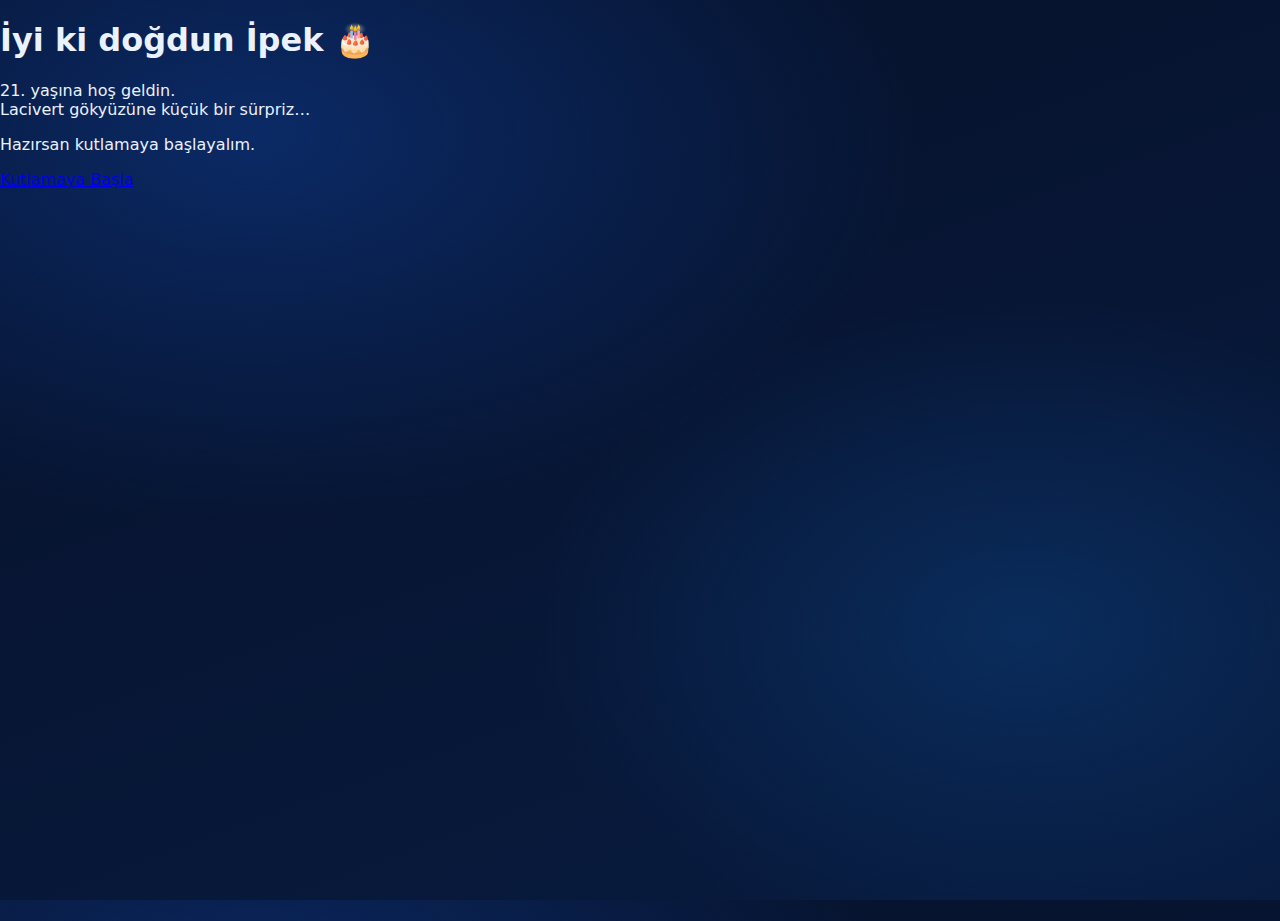
<file: index.html>
<!DOCTYPE html>
<html lang="tr">
<head>
    <meta charset="UTF-8">
    <title>İpek 21 Yaşında 🎉</title>
    <meta name="viewport" content="width=device-width, initial-scale=1.0">

    <!-- Font -->
    <link rel="preconnect" href="https://fonts.googleapis.com">
    <link rel="preconnect" href="https://fonts.gstatic.com" crossorigin>
    <link href="https://fonts.googleapis.com/css2?family=Poppins:wght@300;400;600;800&display=swap" rel="stylesheet">

    <link rel="stylesheet" href="style.css">
    <script defer src="script.js"></script>
</head>
<body data-page="index">
    <div id="confetti-container"></div>

    <main class="page">
        <section class="section active center-section">
            <h1>İyi ki doğdun <span class="highlight">İpek</span> 🎂</h1>
            <p class="subtitle">
                21. yaşına hoş geldin.<br>
                Lacivert gökyüzüne küçük bir sürpriz…
            </p>

            <p class="instruction">
                Hazırsan kutlamaya başlayalım.
            </p>

            <a href="pasta.html" class="primary-btn">
                Kutlamaya Başla
            </a>
        </section>
    </main>
</body>
</html>
</file>
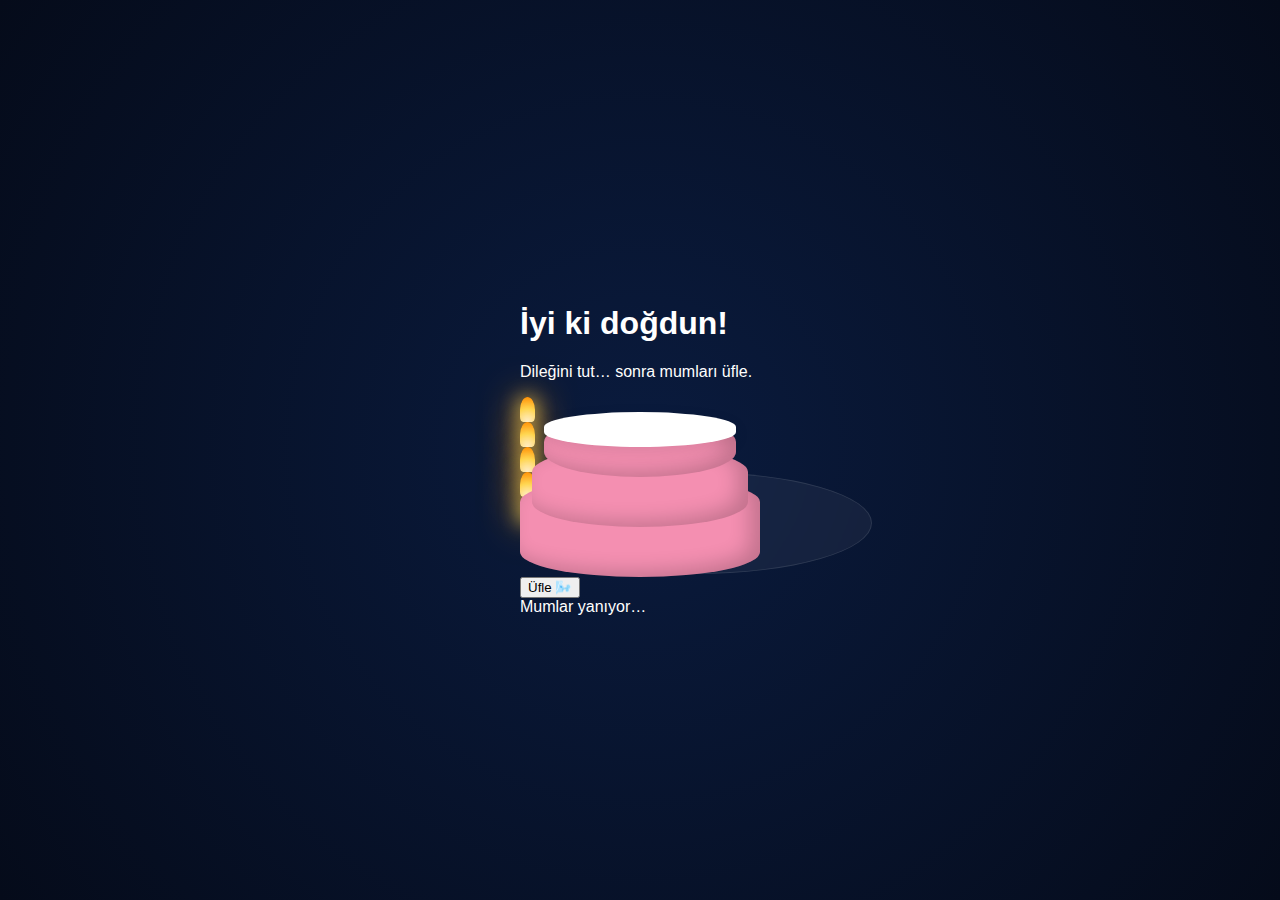
<file: cake.html>
<!doctype html>
<html lang="tr">
<head>
  <meta charset="utf-8" />
  <meta name="viewport" content="width=device-width, initial-scale=1" />
  <title>Doğum Günü</title>
  <link rel="stylesheet" href="cake.css" />
</head>
<body>
  <div class="bg" aria-hidden="true">
    <div class="glow g1"></div>
    <div class="glow g2"></div>
    <div class="glow g3"></div>
  </div>

  <main class="wrap">
    <section class="card">
      <header class="top">
        <h1 class="title">İyi ki doğdun!</h1>
        <p class="sub">Dileğini tut… sonra mumları üfle.</p>
      </header>

      <!-- STAGE -->
      <div class="stage">
        <div class="cakeShadow" aria-hidden="true"></div>

        <!-- CAKE -->
        <div class="cake" id="cake" aria-label="Pasta">
          <!-- Top frosting -->
          <div class="topFrost"></div>

          <!-- Candles -->
          <div class="candles" id="candles" aria-label="Mumlar">
            <div class="candle" style="--x:16%;">
              <div class="cBody"></div>
              <div class="wick"></div>
              <div class="flame"></div>
              <div class="smoke"></div>
            </div>
            <div class="candle" style="--x:32%;">
              <div class="cBody"></div>
              <div class="wick"></div>
              <div class="flame"></div>
              <div class="smoke"></div>
            </div>
            <div class="candle" style="--x:48%;">
              <div class="cBody"></div>
              <div class="wick"></div>
              <div class="flame"></div>
              <div class="smoke"></div>
            </div>
            <div class="candle" style="--x:64%;">
              <div class="cBody"></div>
              <div class="wick"></div>
              <div class="flame"></div>
              <div class="smoke"></div>
            </div>
            <div class="candle" style="--x:80%;">
              <div class="cBody"></div>
              <div class="wick"></div>
              <div class="flame"></div>
              <div class="smoke"></div>
            </div>
          </div>

          <!-- Cake tiers -->
          <div class="tier tierTop"></div>
          <div class="tier tierMid"></div>
          <div class="tier tierBot"></div>

          <div class="drips"></div>
          <div class="sprinkles" aria-hidden="true"></div>

          <!-- Plate -->
          <div class="plate"></div>
        </div>
      </div>

      <!-- Controls -->
      <div class="controls">
        <button class="btn" id="blowBtn" type="button">Üfle 🌬️</button>
        <div class="status" id="status">Mumlar yanıyor…</div>
      </div>

      <!-- Gift (5sn sonra görünür) -->
      <div class="giftArea hidden" id="giftArea" aria-label="Hediye kutusu alanı">
        <div class="giftTitle">Sürpriz 🎁</div>

        <button class="gift" id="giftBtn" type="button" aria-label="Hediye kutusunu aç">
          <div class="giftLid">
            <div class="ribbonV"></div>
            <div class="ribbonH"></div>
            <div class="bow">
              <span></span><span></span>
            </div>
          </div>
          <div class="giftBox">
            <div class="ribbonV"></div>
            <div class="ribbonH"></div>
          </div>
        </button>

        <div class="giftHint">Açmak için tıkla</div>
      </div>

    </section>
  </main>

  <!-- MENU OVERLAY (şablonundaki gibi) -->
  <div class="menuOverlay hidden" id="menuOverlay" aria-hidden="true">
    <div class="menuBox">

      <!-- MAIN MENU -->
      <div class="panel active" id="panelMain">
        <h2 class="menuTitle">Menü</h2>

        <button class="menuItem" data-go="friends">
          <span class="dot red"></span> Arkadaşlarından
        </button>

        <button class="menuItem" data-go="memories">
          <span class="dot blue"></span> Anılar
        </button>

        <button class="menuItem" data-go="reasons">
          <span class="dot yellow"></span> 21 Neden
        </button>

        <button class="menuItem" data-go="surprise">
          <span class="dot orange"></span> Son Sürpriz
        </button>

        <button class="menuItem" data-close>
          <span class="dot purple"></span> Geri Dön
        </button>
      </div>

      <!-- FRIENDS LIST -->
      <div class="panel" id="panelFriends">
        <div class="panelHeader">
          <span>Arkadaşlarımdan</span>
          <button class="x" type="button" data-back aria-label="Kapat">✕</button>
        </div>

        <div class="list">
          <button class="listItem" type="button" data-letter="0">İsim 1</button>
          <button class="listItem" type="button" data-letter="1">İsim 2</button>
          <button class="listItem" type="button" data-letter="2">İsim 3</button>
          <button class="listItem" type="button" data-letter="3">İsim 4</button>
          <button class="listItem" type="button" data-letter="4">İsim 5</button>
          <button class="listItem" type="button" data-letter="5">İsim 6</button>
          <button class="listItem" type="button" data-letter="6">İsim 7</button>
        </div>
      </div>

      <!-- LETTER VIEW -->
      <div class="panel" id="panelLetter">
        <div class="panelHeader">
          <span id="letterName">İsim</span>
          <button class="x" type="button" data-back aria-label="Kapat">✕</button>
        </div>
        <div class="letterText" id="letterText"></div>
      </div>

      <!-- MEMORIES -->
      <div class="panel" id="panelMemories">
        <div class="panelHeader">
          <span>Anılar</span>
          <button class="x" type="button" data-back aria-label="Kapat">✕</button>
        </div>

        <div class="carousel">
          <button class="nav" id="prevMem" type="button" aria-label="Önceki">◀</button>

          <div class="memBox">
            <!-- anilar/1.jpg ... anilar/21.jpg -->
            <img id="memImg" src="anilar/1.jpg" alt="Anı" />
            <div class="memNote" id="memNote">Not burada</div>
            <div class="memCount" id="memCount">1 / 21</div>
          </div>

          <button class="nav" id="nextMem" type="button" aria-label="Sonraki">▶</button>
        </div>

        <div class="memHint">Klasör: <code>anilar/1.jpg</code> … <code>anilar/21.jpg</code></div>
      </div>

      <!-- 21 REASONS -->
      <div class="panel" id="panelReasons">
        <div class="panelHeader">
          <span>21 Neden</span>
          <button class="x" type="button" data-back aria-label="Kapat">✕</button>
        </div>

        <ul class="reasons">
          <li>Gülüşün her şeyi güzelleştiriyor.</li>
          <li>İnsanlara iyi geliyorsun.</li>
          <li>Seninle konuşmak hep rahat.</li>
          <li>...</li>
        </ul>
      </div>

      <!-- SURPRISE -->
      <div class="panel" id="panelSurprise">
        <div class="panelHeader">
          <span>Son Sürpriz</span>
          <button class="x" type="button" data-back aria-label="Kapat">✕</button>
        </div>

        <div class="surpriseBox">
          Buraya “kilitli sürpriz” koyacağız: şifre / mini oyun / link / video.
        </div>
      </div>

    </div>
  </div>

  <script src="cake.js"></script>
</body>
</html>
</file>
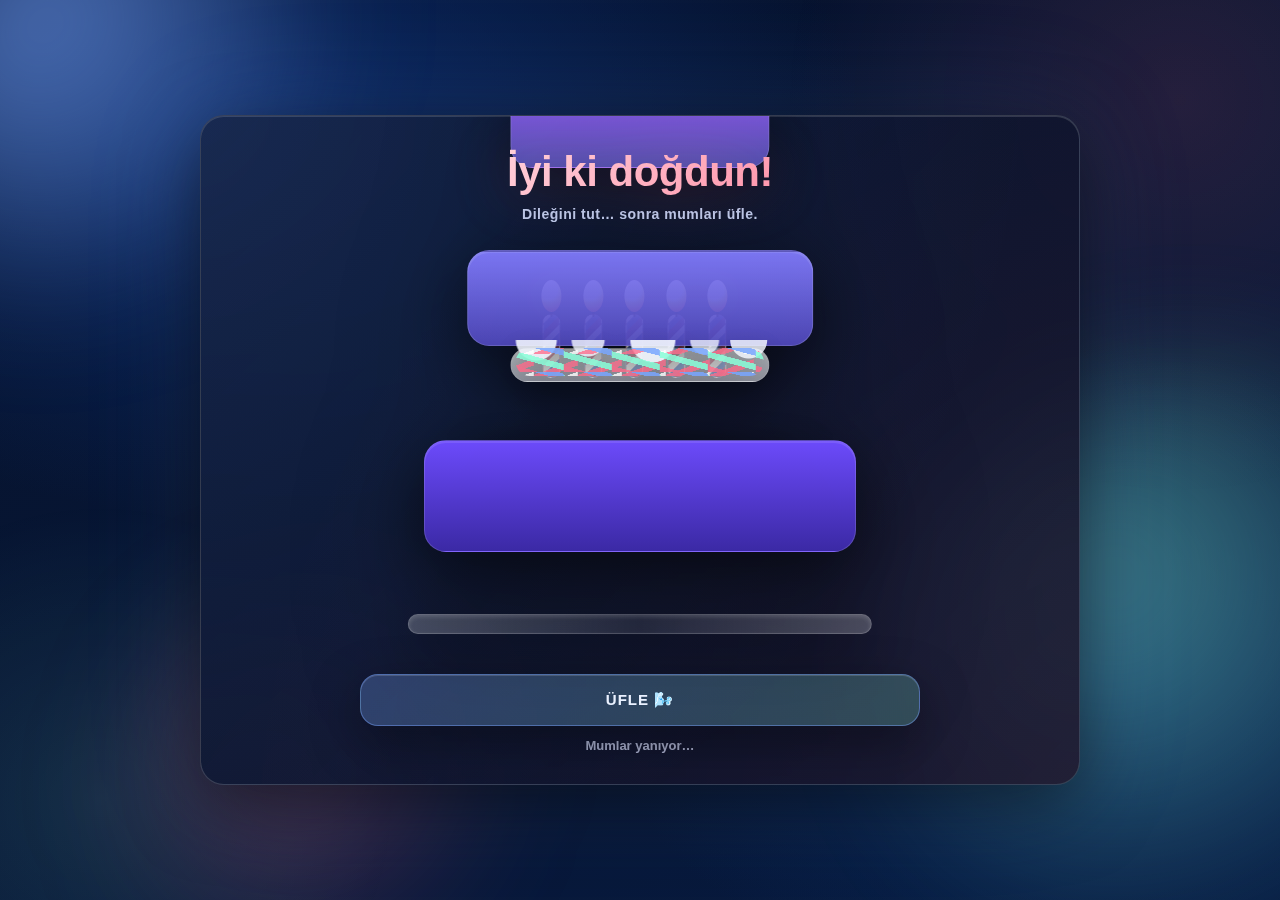
<file: ikinci.html>
<!doctype html>
<html lang="tr">
<head>
  <meta charset="utf-8" />
  <meta name="viewport" content="width=device-width, initial-scale=1" />
  <title>Doğum Günü</title>
  <link rel="stylesheet" href="ikinci.css" />
</head>
<body>
  <div class="bg" aria-hidden="true">
    <div class="glow g1"></div>
    <div class="glow g2"></div>
    <div class="glow g3"></div>
  </div>

  <main class="wrap">
    <section class="card">
      <header class="top">
        <h1 class="title">İyi ki doğdun!</h1>
        <p class="sub">Dileğini tut… sonra mumları üfle.</p>
      </header>

      <!-- CAKE STAGE -->
      <div class="stage">
        <div class="cakeShadow" aria-hidden="true"></div>

        <div class="cake" id="cake" aria-label="Pasta">
          <!-- Top frosting surface -->
          <div class="topFrost"></div>

          <!-- Candles -->
          <div class="candles" id="candles" aria-label="Mumlar">
            <div class="candle" style="--x:16%;">
              <div class="cBody"></div>
              <div class="wick"></div>
              <div class="flame"></div>
              <div class="smoke"></div>
            </div>
            <div class="candle" style="--x:32%;">
              <div class="cBody"></div>
              <div class="wick"></div>
              <div class="flame"></div>
              <div class="smoke"></div>
            </div>
            <div class="candle" style="--x:48%;">
              <div class="cBody"></div>
              <div class="wick"></div>
              <div class="flame"></div>
              <div class="smoke"></div>
            </div>
            <div class="candle" style="--x:64%;">
              <div class="cBody"></div>
              <div class="wick"></div>
              <div class="flame"></div>
              <div class="smoke"></div>
            </div>
            <div class="candle" style="--x:80%;">
              <div class="cBody"></div>
              <div class="wick"></div>
              <div class="flame"></div>
              <div class="smoke"></div>
            </div>
          </div>

          <!-- Cake body -->
          <div class="tier tierTop"></div>
          <div class="tier tierMid"></div>
          <div class="tier tierBot"></div>

          <!-- Drips -->
          <div class="drips"></div>

          <!-- Sprinkles -->
          <div class="sprinkles" aria-hidden="true"></div>

          <!-- Plate -->
          <div class="plate"></div>
        </div>
      </div>

      <!-- Controls -->
      <div class="controls">
        <button class="btn" id="blowBtn" type="button">Üfle 🌬️</button>
        <div class="status" id="status">Mumlar yanıyor…</div>
      </div>

      <!-- Gift appears after 5 seconds -->
      <div class="giftArea hidden" id="giftArea" aria-label="Hediye kutusu alanı">
        <div class="giftTitle">Sürpriz 🎁</div>

        <button class="gift" id="giftBtn" type="button" aria-label="Hediye kutusunu aç">
          <div class="giftLid">
            <div class="ribbonV"></div>
            <div class="ribbonH"></div>
            <div class="bow">
              <span></span><span></span>
            </div>
          </div>
          <div class="giftBox">
            <div class="ribbonV"></div>
            <div class="ribbonH"></div>
          </div>
        </button>

        <div class="giftHint">Açmak için tıkla</div>
      </div>
    </section>
  </main>

  <!-- Phone-style menu sheet -->
  <div class="overlay hidden" id="overlay" aria-hidden="true"></div>

  <section class="sheet hidden" id="sheet" aria-label="Menü">
    <div class="sheetHandle" aria-hidden="true"></div>

    <div class="sheetHeader">
      <div class="sheetTitle">Menü</div>
      <button class="sheetClose" id="sheetClose" type="button" aria-label="Menüyü kapat">✕</button>
    </div>

    <div class="sheetList">
      <button class="sheetItem" type="button" data-action="letters">
        <div class="ico">💌</div>
        <div class="txt">
          <div class="h">Arkadaş Mektupları</div>
          <div class="d">7 not / banner şeklinde</div>
        </div>
        <div class="go">›</div>
      </button>

      <button class="sheetItem" type="button" data-action="wishes">
        <div class="ico">✨</div>
        <div class="txt">
          <div class="h">Dilekler</div>
          <div class="d">21 yaş için 21 dilek</div>
        </div>
        <div class="go">›</div>
      </button>

      <button class="sheetItem" type="button" data-action="memories">
        <div class="ico">🖼️</div>
        <div class="txt">
          <div class="h">Anılar</div>
          <div class="d">foto/video bölümü</div>
        </div>
        <div class="go">›</div>
      </button>

      <button class="sheetItem" type="button" data-action="back">
        <div class="ico">↩️</div>
        <div class="txt">
          <div class="h">Girişe Dön</div>
          <div class="d">1. sayfaya geri</div>
        </div>
        <div class="go">›</div>
      </button>
    </div>
  </section>

  <!-- Banner (for letters) -->
  <div class="banner hidden" id="banner" role="dialog" aria-live="polite">
    <div class="bannerTop">
      <div class="bannerName" id="bannerName">İsim</div>
      <button class="bannerClose" id="bannerClose" type="button" aria-label="Kapat">✕</button>
    </div>
    <div class="bannerText" id="bannerText">Metin…</div>
  </div>

  <script src="ikinci.js"></script>
</body>
</html>
</file>
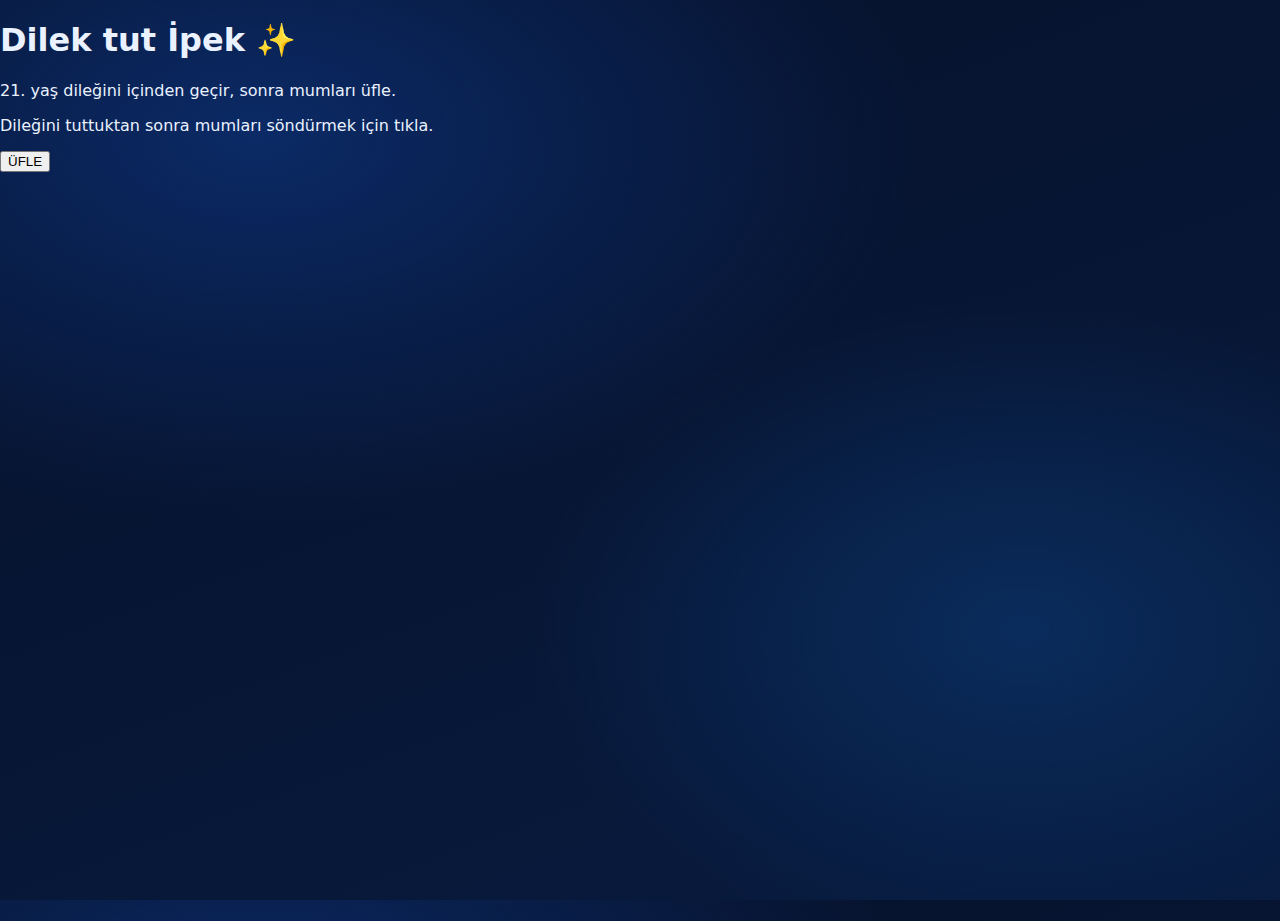
<file: pasta.html>
<!DOCTYPE html>
<html lang="tr">
<head>
    <meta charset="UTF-8">
    <title>İpek 21 – Dilek Zamanı 🎂</title>
    <meta name="viewport" content="width=device-width, initial-scale=1.0">

    <!-- Font -->
    <link rel="preconnect" href="https://fonts.googleapis.com">
    <link rel="preconnect" href="https://fonts.gstatic.com" crossorigin>
    <link href="https://fonts.googleapis.com/css2?family=Poppins:wght@300;400;600;800&display=swap" rel="stylesheet">

    <link rel="stylesheet" href="style.css">
    <script defer src="script.js"></script>
</head>
<body data-page="pasta">
    <main class="page">
        <section id="pasta-section" class="section active center-section">
            <h1>Dilek tut <span class="highlight">İpek</span> ✨</h1>
            <p class="subtitle">
                21. yaş dileğini içinden geçir, sonra mumları üfle.
            </p>

            <!-- Pasta -->
            <div class="cake-wrapper">
                <div class="cake-shadow"></div>
                <div class="cake">
                    <div class="cake-top"></div>
                    <div class="cake-body">
                        <div class="sprinkle s1"></div>
                        <div class="sprinkle s2"></div>
                        <div class="sprinkle s3"></div>
                    </div>
                    <div class="cake-plate"></div>

                    <div class="candles" id="candles">
                        <div class="candle">
                            <div class="wick"></div>
                            <div class="flame"></div>
                        </div>
                        <div class="candle">
                            <div class="wick"></div>
                            <div class="flame"></div>
                        </div>
                        <div class="candle">
                            <div class="wick"></div>
                            <div class="flame"></div>
                        </div>
                    </div>
                </div>
            </div>

            <p class="instruction">Dileğini tuttuktan sonra mumları söndürmek için tıkla.</p>
            <button id="blowButton" class="primary-btn">ÜFLE</button>

            <!-- Hediye kutusu alanı -->
            <div id="gift-area" class="gift-area hidden">
                <div class="gift falling" id="gift-box">
                    <div class="gift-lid"></div>
                    <div class="gift-box-body"></div>
                    <div class="ribbon vertical"></div>
                    <div class="ribbon horizontal"></div>
                    <div class="gift-tag">🎁</div>
                </div>
                <p class="instruction small">Dileğini tuttuysan, hediyen yukarıdan düştü.</p>
                <button id="openGiftButton" class="secondary-btn hidden">
                    Hediyeni Aç
                </button>
            </div>

        </section>
    </main>
</body>
</html>
</file>
<file: style.css>
:root{
  --bg1:#06112a;
  --bg2:#081b3f;
  --bg3:#0b2a66;
  --text:#eaf1ff;
  --muted:#b9c6e6;
  --stroke:rgba(255,255,255,.10);
  --shadow: 0 20px 70px rgba(0,0,0,.55);
  --radius: 22px;

  --trackH: clamp(46px, 7.2vh, 56px);
  --avatar: clamp(38px, 5.6vh, 46px);
}

*{ box-sizing:border-box; }
html,body{ height:100%; }
body{
  margin:0;
  font-family: ui-sans-serif, system-ui, -apple-system, Segoe UI, Roboto, Arial;
  color:var(--text);
  background: radial-gradient(1200px 700px at 20% 15%, var(--bg3), transparent 55%),
              radial-gradient(900px 600px at 80% 70%, #0a2c5c, transparent 55%),
              linear-gradient(160deg, var(--bg1), var(--bg2));
  overflow:hidden; /* kaydırmayı kes */
}

.bg{ position:fixed; inset:0; pointer-events:none; }
.glow{
  position:absolute;
  width:520px; height:520px; border-radius:50%;
  background: radial-gradient(circle at 30% 30%, rgba(122,167,255,.55), transparent 60%);
  top:-140px; left:-120px;
  mix-blend-mode:screen;
  animation: floaty 10s ease-in-out infinite;
}
.glow.g2{
  width:620px; height:620px;
  top:40%; left:70%;
  background: radial-gradient(circle at 35% 35%, rgba(139,255,218,.35), transparent 62%);
  animation-duration: 12s;
}
.glow.g3{
  width:420px; height:420px;
  top:65%; left:10%;
  background: radial-gradient(circle at 40% 40%, rgba(255,107,138,.22), transparent 62%);
  animation-duration: 14s;
}
@keyframes floaty{
  0%,100%{ transform: translate(0,0) scale(1); opacity:.9; }
  50%{ transform: translate(25px, -18px) scale(1.04); opacity:.75; }
}

.wrap{
  height:100%;
  display:grid;
  place-items:center;
  padding: 16px;
}

.card{
  width:min(740px, 94vw);
  max-height: 92vh;  /* taşmayı engelle */
  padding: clamp(16px, 3.2vh, 34px) clamp(14px, 2.6vw, 28px);
  border:1px solid var(--stroke);
  border-radius: var(--radius);
  box-shadow: var(--shadow);
  background: linear-gradient(180deg, rgba(11,23,53,.86), rgba(8,15,35,.80));
  backdrop-filter: blur(10px);
}

.title{
  margin:0 0 8px;
  font-size: clamp(20px, 2.6vw, 30px);
}

.sub{
  margin: 10px 0 12px;
  color: var(--muted);
  font-size: 13px;
}

.counter{
  display:flex;
  align-items:stretch;
  justify-content:center;
  gap:12px;
  padding: clamp(12px, 2.2vh, 18px) 12px;
  border:1px solid var(--stroke);
  border-radius: 18px;
  background: rgba(5,10,25,.35);
}

.unit{
  min-width: clamp(90px, 15vw, 130px);
  display:flex;
  flex-direction:column;
  align-items:center;
  justify-content:center;
  gap:6px;
}
.num{
  font-variant-numeric: tabular-nums;
  font-size: clamp(30px, 4.6vw, 52px);
  font-weight: 850;
}
.lbl{
  font-size: 12px;
  color: var(--muted);
  text-transform: uppercase;
  letter-spacing:.7px;
}
.sep{
  display:flex;
  align-items:center;
  color: rgba(255,255,255,.28);
  font-size: 16px;
}

.btn{
  margin-top: 14px;
  width:100%;
  padding: 12px 14px;
  border-radius: 16px;
  border:1px solid rgba(122,167,255,.35);
  background: linear-gradient(90deg, rgba(122,167,255,.22), rgba(139,255,218,.18));
  color: var(--text);
  font-weight: 750;
  cursor:pointer;
  box-shadow: 0 14px 45px rgba(0,0,0,.35);
  transition: transform .15s ease, border-color .15s ease;
}
.btn:hover{ transform: translateY(-1px); border-color: rgba(139,255,218,.55); }
.btn:active{ transform: translateY(0) scale(.99); }

.hidden{ display:none !important; }

.progressWrap{
  margin-top: 12px;
}

.track{
  position:relative;
  height: var(--trackH);
  border-radius: 999px;
  background: linear-gradient(180deg, rgba(8,16,38,.85), rgba(4,9,22,.85));
  border:1px solid var(--stroke);
  overflow:hidden;
}

.fill{
  position:absolute;
  inset:0;
  width:0%;
  background: linear-gradient(90deg, rgba(122,167,255,.15), rgba(122,167,255,.45), rgba(139,255,218,.42));
  box-shadow: 0 0 40px rgba(122,167,255,.25) inset;
}

.avatar{
  position:absolute;
  top:50%;
  transform: translateY(-50%);
  width: var(--avatar);
  height: var(--avatar);
  display:grid;
  place-items:center;
  border-radius: 50%;
  background: rgba(0,0,0,.20);
  border:1px solid rgba(255,255,255,.12);
  backdrop-filter: blur(6px);
  box-shadow: 0 10px 30px rgba(0,0,0,.35);
  user-select:none;
}
.avatar.left{ left:8px; }
.avatar.right{ right:8px; }

.avatar.mover{
  left: 8px;
  background: rgba(122,167,255,.16);
  border:1px solid rgba(122,167,255,.35);
  will-change: left, transform, filter;
}

.svgWrap{
  width: 88%;
  height: 88%;
  display:grid;
  place-items:center;
}
.svgWrap svg{ width:100%; height:100%; display:block; }

.age{
  position:absolute;
  right: calc(var(--avatar) + 18px);
  top:50%;
  transform: translateY(-50%);
  font-variant-numeric: tabular-nums;
  font-size: 13px;
  color: rgba(234,241,255,.92);
  padding: 6px 10px;
  border-radius: 999px;
  background: rgba(0,0,0,.18);
  border:1px solid rgba(255,255,255,.10);
}

.hint{
  margin-top: 10px;
  font-size: 12px;
  color: rgba(185,198,230,.8);
}
</file>
<file: cake.css>
:root {
  --bg-dark: #050b1a;
  --pink-cake: #f48fb1;
  --pink-dark: #ad1457;
  --white-cream: #ffffff;
  --neon-blue: #00d2ff;
}

body {
  margin: 0;
  background: radial-gradient(circle at center, #0a1b3e 0%, var(--bg-dark) 100%);
  color: #fff;
  font-family: 'Segoe UI', sans-serif;
  overflow: hidden;
  height: 100vh;
  display: flex;
  justify-content: center;
  align-items: center;
}

/* PASTA TASARIMI */
.cake {
  position: relative;
  width: 240px;
  height: 180px;
  margin: 0 auto;
  z-index: 10;
}

.tier {
  position: absolute;
  width: 100%;
  background: var(--pink-cake);
  border-radius: 50% / 25px;
  box-shadow: inset -10px -5px 20px rgba(0,0,0,0.2);
}

.tierTop { height: 60px; top: 20px; width: 80%; left: 10%; z-index: 3; }
.tierMid { height: 80px; top: 50px; width: 90%; left: 5%; z-index: 2; }
.tierBot { height: 100px; bottom: 0; width: 100%; z-index: 1; }

.topFrost {
  position: absolute;
  top: 15px; width: 80%; left: 10%; height: 35px;
  background: var(--white-cream);
  border-radius: 50% / 15px;
  z-index: 4;
  box-shadow: 0 5px 15px rgba(0,0,0,0.1);
}

.drip {
  position: absolute;
  background: var(--white-cream);
  width: 15px;
  border-radius: 0 0 10px 10px;
  top: 60px; /* tierMid hizasından akar */
  z-index: 5;
}

/* TABAK VE IŞIK */
.plate {
  width: 350px; height: 100px;
  background: rgba(255, 255, 255, 0.05);
  border: 1px solid rgba(255, 255, 255, 0.1);
  border-radius: 50%;
  margin-top: -50px;
  backdrop-filter: blur(10px);
}

.plateGlow {
  position: absolute;
  width: 180px; height: 50px;
  background: var(--neon-blue);
  filter: blur(40px);
  opacity: 0.3;
  margin-top: -75px;
}

/* MUM VE ALEV */
.flame {
  width: 15px; height: 25px;
  background: radial-gradient(circle at bottom, #fff, #ffdb58, #ff8c00);
  border-radius: 50% 50% 20% 20%;
  box-shadow: 0 0 20px #ffdb58, 0 0 40px #ff8c00;
  animation: flicker 0.1s infinite alternate;
}

@keyframes flicker {
  to { transform: scale(1.1); opacity: 0.8; }
}

.hidden { display: none; }
</file>
<file: ikinci.css>
:root{
  --bg1:#06112a;
  --bg2:#081b3f;
  --bg3:#0b2a66;

  --card1: rgba(11,23,53,.90);
  --card2: rgba(8,15,35,.85);

  --text:#eaf1ff;
  --muted:#b9c6e6;
  --stroke:rgba(255,255,255,.10);
  --shadow: 0 20px 70px rgba(0,0,0,.55);
  --radius: 24px;

  --pink:#ff6b8a;
  --mint:#8bffda;
  --blue:#7aa7ff;

  --cakeA:#6e4cff;
  --cakeB:#3c2aa8;
  --cream:#f3f7ff;
}

*{ box-sizing:border-box; }
html,body{ height:100%; }
body{
  margin:0;
  font-family: 'Segoe UI', -apple-system, BlinkMacSystemFont, Roboto, Arial, sans-serif;
  color:var(--text);
  background:
    radial-gradient(1100px 700px at 20% 15%, var(--bg3), transparent 55%),
    radial-gradient(900px 600px at 85% 75%, #0a2c5c, transparent 55%),
    linear-gradient(160deg, var(--bg1), var(--bg2));
  overflow-x:hidden;
  position: relative;
}

/* Enhanced floating particles */
body::before,
body::after {
  content: '';
  position: fixed;
  border-radius: 50%;
  pointer-events: none;
  z-index: 0;
  animation: megaFloat 25s ease-in-out infinite;
}

body::before {
  width: 800px;
  height: 800px;
  top: -300px;
  right: -300px;
  background: radial-gradient(circle, rgba(255,107,138,.12), transparent 70%);
}

body::after {
  width: 600px;
  height: 600px;
  bottom: -200px;
  left: -200px;
  background: radial-gradient(circle, rgba(139,255,218,.10), transparent 70%);
  animation-delay: -12s;
}

@keyframes megaFloat {
  0%, 100% { transform: translate(0, 0) scale(1) rotate(0deg); opacity: 0.8; }
  25% { transform: translate(80px, -60px) scale(1.15) rotate(90deg); opacity: 0.6; }
  50% { transform: translate(-40px, 80px) scale(0.9) rotate(180deg); opacity: 0.9; }
  75% { transform: translate(60px, 40px) scale(1.1) rotate(270deg); opacity: 0.7; }
}

/* BG Enhanced */
.bg{ 
  position:fixed; 
  inset:0; 
  pointer-events:none;
  z-index: 1;
}

.glow{
  position:absolute;
  width:520px; 
  height:520px;
  border-radius:50%;
  mix-blend-mode:screen;
  animation: floaty 10s ease-in-out infinite;
  filter: blur(60px);
}

.glow.g1{ 
  top:-140px; 
  left:-120px; 
  background: radial-gradient(circle at 30% 30%, rgba(122,167,255,.65), transparent 60%);
  animation-duration: 12s;
}

.glow.g2{ 
  top:40%; 
  left:70%; 
  width:620px; 
  height:620px; 
  background: radial-gradient(circle at 35% 35%, rgba(139,255,218,.40), transparent 62%);
  animation-duration: 15s;
  animation-delay: -5s;
}

.glow.g3{ 
  top:65%; 
  left:10%; 
  width:420px; 
  height:420px; 
  background: radial-gradient(circle at 40% 40%, rgba(255,107,138,.30), transparent 62%);
  animation-duration: 18s;
  animation-delay: -8s;
}

@keyframes floaty{
  0%,100%{ transform: translate(0,0) scale(1); opacity:.9; }
  33%{ transform: translate(40px, -30px) scale(1.08); opacity:.7; }
  66%{ transform: translate(-25px, 35px) scale(0.95); opacity:.85; }
}

/* Sparkle overlay */
.bg::before {
  content: '';
  position: absolute;
  inset: 0;
  background-image: 
    radial-gradient(2px 2px at 15% 25%, white, transparent),
    radial-gradient(2px 2px at 45% 15%, white, transparent),
    radial-gradient(1px 1px at 75% 35%, white, transparent),
    radial-gradient(2px 2px at 85% 65%, white, transparent),
    radial-gradient(1px 1px at 25% 75%, white, transparent),
    radial-gradient(2px 2px at 55% 85%, white, transparent),
    radial-gradient(1px 1px at 90% 20%, white, transparent),
    radial-gradient(2px 2px at 10% 55%, white, transparent);
  background-size: 300% 300%;
  background-position: 0% 0%;
  animation: sparkleMove 20s ease-in-out infinite;
  opacity: 0.4;
}

@keyframes sparkleMove {
  0%, 100% { opacity: 0.3; background-position: 0% 0%; }
  50% { opacity: 0.6; background-position: 100% 100%; }
}

/* Layout */
.wrap{ 
  height:100%; 
  display:grid; 
  place-items:center; 
  padding:16px;
  position: relative;
  z-index: 2;
}

.card{
  width:min(880px, 94vw);
  max-height: 94vh;
  padding: clamp(18px, 3.5vh, 38px) clamp(16px, 2.8vw, 32px);
  border:1px solid rgba(255,255,255,.18);
  border-radius: var(--radius);
  box-shadow: 
    var(--shadow),
    0 0 120px rgba(122,167,255,.15),
    inset 0 1px 0 rgba(255,255,255,.15);
  background: 
    linear-gradient(135deg, var(--card1) 0%, var(--card2) 100%);
  backdrop-filter: blur(25px);
  position: relative;
  overflow: hidden;
  animation: cardMegaEntry 1s cubic-bezier(0.34, 1.56, 0.64, 1);
}

@keyframes cardMegaEntry {
  from {
    opacity: 0;
    transform: scale(0.85) translateY(80px) rotateX(15deg);
  }
  to {
    opacity: 1;
    transform: scale(1) translateY(0) rotateX(0);
  }
}

/* Card mega glow */
.card::before {
  content: '';
  position: absolute;
  top: -100%;
  left: -100%;
  width: 300%;
  height: 300%;
  background: 
    radial-gradient(circle at 30% 30%, rgba(122,167,255,.12), transparent 40%),
    radial-gradient(circle at 70% 70%, rgba(255,107,138,.10), transparent 40%);
  animation: cardMegaGlow 12s ease-in-out infinite;
  pointer-events: none;
}

@keyframes cardMegaGlow {
  0%, 100% { transform: translate(0, 0) rotate(0deg); opacity: 0.6; }
  50% { transform: translate(30px, 30px) rotate(180deg); opacity: 0.9; }
}

/* Top section */
.top{ 
  text-align:center;
  position: relative;
  z-index: 2;
}

.title{ 
  margin:0 0 10px; 
  font-size: clamp(26px, 4vw, 42px);
  font-weight: 900;
  background: linear-gradient(135deg, #fff 0%, var(--pink) 50%, var(--mint) 100%);
  -webkit-background-clip: text;
  -webkit-text-fill-color: transparent;
  background-clip: text;
  background-size: 200% auto;
  letter-spacing: -0.5px;
  animation: titleMegaShimmer 4s ease-in-out infinite;
  filter: drop-shadow(0 0 30px rgba(255,107,138,.4));
  position: relative;
}

@keyframes titleMegaShimmer {
  0%, 100% { background-position: 0% 50%; filter: drop-shadow(0 0 30px rgba(255,107,138,.4)); }
  50% { background-position: 100% 50%; filter: drop-shadow(0 0 40px rgba(139,255,218,.5)); }
}

.sub{ 
  margin:0; 
  color:var(--muted); 
  font-size: 14px;
  font-weight: 600;
  letter-spacing: 0.5px;
  animation: subtlePulse 3s ease-in-out infinite;
}

@keyframes subtlePulse {
  0%, 100% { opacity: 0.85; }
  50% { opacity: 1; }
}

/* Stage with enhanced effects */
.stage{
  margin-top: 20px;
  display:grid;
  place-items:center;
  position:relative;
  padding: 16px 0 10px;
}

.cakeShadow{
  width:min(540px, 92vw);
  height: 32px;
  border-radius: 999px;
  background: radial-gradient(circle, rgba(0,0,0,.65), transparent 70%);
  filter: blur(12px);
  opacity:.65;
  transform: translateY(175px);
  animation: shadowPulse 3s ease-in-out infinite;
}

@keyframes shadowPulse {
  0%, 100% { transform: translateY(175px) scale(1); opacity: 0.65; }
  50% { transform: translateY(175px) scale(1.05); opacity: 0.75; }
}

/* Cake with mega enhancements */
.cake{
  width: min(540px, 92vw);
  height: 360px;
  position:relative;
  animation: cakeEntry 1.2s cubic-bezier(0.34, 1.56, 0.64, 1) 0.3s backwards;
  filter: drop-shadow(0 30px 60px rgba(0,0,0,.4));
}

@keyframes cakeEntry {
  from {
    opacity: 0;
    transform: scale(0.7) translateY(100px);
  }
  to {
    opacity: 1;
    transform: scale(1) translateY(0);
  }
}

.plate{
  position:absolute;
  bottom: 16px;
  left:50%;
  transform: translateX(-50%);
  width: 86%;
  height: 20px;
  border-radius: 999px;
  background: 
    linear-gradient(90deg, 
      rgba(255,255,255,.22), 
      rgba(255,255,255,.08), 
      rgba(255,255,255,.22));
  border:1px solid rgba(255,255,255,.18);
  box-shadow: 
    0 20px 60px rgba(0,0,0,.5),
    inset 0 2px 4px rgba(255,255,255,.15);
  animation: plateShine 4s ease-in-out infinite;
}

@keyframes plateShine {
  0%, 100% { box-shadow: 0 20px 60px rgba(0,0,0,.5), inset 0 2px 4px rgba(255,255,255,.15); }
  50% { box-shadow: 0 25px 70px rgba(0,0,0,.6), inset 0 2px 8px rgba(255,255,255,.25); }
}

.tier{
  position:absolute;
  left:50%;
  transform: translateX(-50%);
  border-radius: 22px;
  border:1px solid rgba(255,255,255,.15);
  box-shadow: 
    0 20px 60px rgba(0,0,0,.45),
    inset 0 2px 0 rgba(255,255,255,.1);
  position: relative;
  overflow: hidden;
}

/* Tier shimmer effect */
.tier::before {
  content: '';
  position: absolute;
  top: 0;
  left: -100%;
  width: 100%;
  height: 100%;
  background: linear-gradient(90deg, transparent, rgba(255,255,255,.15), transparent);
  animation: tierShimmer 3s ease-in-out infinite;
}

@keyframes tierShimmer {
  0% { left: -100%; }
  100% { left: 200%; }
}

.tierBot{
  bottom: 28px;
  width: 80%;
  height: 112px;
  background: 
    linear-gradient(180deg, rgba(110,76,255,.98), rgba(60,42,168,.98));
  animation: tierBotPulse 4s ease-in-out infinite;
}

.tierMid{
  bottom: 122px;
  width: 64%;
  height: 96px;
  background:
    linear-gradient(180deg, rgba(139,255,218,.25), rgba(122,167,255,.20)),
    linear-gradient(180deg, rgba(110,76,255,.92), rgba(60,42,168,.92));
  background-blend-mode: screen, normal;
  animation: tierMidPulse 4s ease-in-out infinite 0.5s;
}

.tierTop{
  bottom: 204px;
  width: 48%;
  height: 82px;
  background:
    linear-gradient(180deg, rgba(255,107,138,.25), rgba(139,255,218,.18)),
    linear-gradient(180deg, rgba(110,76,255,.90), rgba(60,42,168,.90));
  background-blend-mode: screen, normal;
  animation: tierTopPulse 4s ease-in-out infinite 1s;
}

@keyframes tierBotPulse {
  0%, 100% { transform: translateX(-50%) scale(1); }
  50% { transform: translateX(-50%) scale(1.02); }
}

@keyframes tierMidPulse {
  0%, 100% { transform: translateX(-50%) scale(1); }
  50% { transform: translateX(-50%) scale(1.03); }
}

@keyframes tierTopPulse {
  0%, 100% { transform: translateX(-50%) scale(1); }
  50% { transform: translateX(-50%) scale(1.04); }
}

.topFrost{
  position:absolute;
  left:50%;
  transform: translateX(-50%);
  bottom: 268px;
  width: 48%;
  height: 34px;
  border-radius: 999px;
  background: 
    linear-gradient(180deg, rgba(243,247,255,1), rgba(243,247,255,.65));
  box-shadow: 
    0 16px 35px rgba(0,0,0,.3),
    inset 0 2px 0 rgba(255,255,255,.3);
  border:1px solid rgba(255,255,255,.18);
  animation: frostGlow 3s ease-in-out infinite;
}

@keyframes frostGlow {
  0%, 100% { 
    box-shadow: 0 16px 35px rgba(0,0,0,.3), inset 0 2px 0 rgba(255,255,255,.3);
    filter: brightness(1);
  }
  50% { 
    box-shadow: 0 18px 40px rgba(0,0,0,.35), inset 0 3px 0 rgba(255,255,255,.4);
    filter: brightness(1.1);
  }
}

.drips{
  position:absolute;
  left:50%;
  transform: translateX(-50%);
  bottom: 244px;
  width: 48%;
  height: 66px;
  pointer-events:none;
}

.drips::before{
  content:"";
  position:absolute;
  inset:0;
  background:
    radial-gradient(circle at 10% 0%, rgba(243,247,255,.90) 0 20px, transparent 21px),
    radial-gradient(circle at 30% 0%, rgba(243,247,255,.82) 0 16px, transparent 17px),
    radial-gradient(circle at 55% 0%, rgba(243,247,255,.92) 0 22px, transparent 23px),
    radial-gradient(circle at 75% 0%, rgba(243,247,255,.78) 0 14px, transparent 15px),
    radial-gradient(circle at 92% 0%, rgba(243,247,255,.86) 0 18px, transparent 19px);
  filter: drop-shadow(0 12px 14px rgba(0,0,0,.22));
  opacity:.98;
  animation: dripShine 4s ease-in-out infinite;
}

@keyframes dripShine {
  0%, 100% { opacity: 0.98; filter: drop-shadow(0 12px 14px rgba(0,0,0,.22)); }
  50% { opacity: 1; filter: drop-shadow(0 14px 18px rgba(0,0,0,.25)) brightness(1.05); }
}

.sprinkles{
  position:absolute;
  left:50%;
  transform: translateX(-50%);
  bottom: 274px;
  width: 46%;
  height: 28px;
  background:
    linear-gradient(15deg, rgba(255,107,138,.95) 0 6px, transparent 6px 14px, rgba(139,255,218,1) 14px 20px, transparent 20px 28px, rgba(122,167,255,1) 28px 34px, transparent 34px 42px) 0 0/48px 24px,
    linear-gradient(-20deg, rgba(255,255,255,.95) 0 4px, transparent 4px 10px, rgba(255,107,138,.90) 10px 16px, transparent 16px 24px) 18px 6px/44px 22px;
  opacity:.85;
  border-radius: 999px;
  animation: sprinkleGlow 5s ease-in-out infinite;
}

@keyframes sprinkleGlow {
  0%, 100% { opacity: 0.85; filter: brightness(1); }
  50% { opacity: 0.95; filter: brightness(1.15); }
}

/* Enhanced Candles */
.candles{
  position:absolute;
  left:50%;
  transform: translateX(-50%);
  bottom: 272px;
  width: 48%;
  height: 95px;
}

.candle{
  position:absolute;
  left: var(--x);
  bottom: 0;
  transform: translateX(-50%);
  width: 18px;
  height: 64px;
  filter: drop-shadow(0 14px 22px rgba(0,0,0,.4));
  animation: candleSway 2s ease-in-out infinite;
  animation-delay: calc(var(--x) * 0.02);
}

@keyframes candleSway {
  0%, 100% { transform: translateX(-50%) rotate(0deg); }
  50% { transform: translateX(-50%) rotate(1deg); }
}

.cBody{
  position:absolute;
  inset:0;
  border-radius: 12px;
  border:1px solid rgba(255,255,255,.22);
  background:
    repeating-linear-gradient(135deg,
      rgba(255,255,255,.85) 0 6px,
      rgba(122,167,255,.45) 6px 12px,
      rgba(255,107,138,.40) 12px 18px);
  box-shadow: inset 0 2px 4px rgba(255,255,255,.3);
}

.wick{
  position:absolute;
  left:50%;
  transform: translateX(-50%);
  top: -8px;
  width: 2px;
  height: 11px;
  background: rgba(0,0,0,.75);
  border-radius: 99px;
}

.flame{
  position:absolute;
  left:50%;
  transform: translateX(-50%);
  top: -34px;
  width: 20px;
  height: 32px;
  border-radius: 50%;
  background:
    radial-gradient(circle at 35% 30%, #fff7c8 0 35%, #ffc34d 55%, #ff6b2d 82%);
  filter: drop-shadow(0 0 20px rgba(255,196,77,.65)) brightness(1.1);
  animation: megaFlicker 120ms infinite alternate;
  opacity: 1;
}

@keyframes megaFlicker{
  from{ 
    transform: translateX(-50%) rotate(-3deg) scale(0.96); 
    filter: drop-shadow(0 0 18px rgba(255,196,77,.6)) brightness(1.05);
  }
  to{ 
    transform: translateX(-50%) rotate(3deg) scale(1.05); 
    filter: drop-shadow(0 0 24px rgba(255,196,77,.75)) brightness(1.15);
  }
}

.smoke{
  position:absolute;
  left:50%;
  transform: translateX(-50%);
  top: -28px;
  width: 12px;
  height: 12px;
  border-radius: 50%;
  background: rgba(255,255,255,.28);
  opacity: 0;
}

.blown .flame{ 
  opacity:0; 
  animation:flameOut 0.4s ease-out forwards;
}

@keyframes flameOut {
  from { 
    opacity: 1; 
    transform: translateX(-50%) scale(1);
  }
  to { 
    opacity: 0; 
    transform: translateX(-50%) scale(0.5) translateY(-10px);
  }
}

.blown .smoke{
  opacity: 1;
  animation: megaSmokeUp 2s ease-out infinite;
}

@keyframes megaSmokeUp{
  0%{ 
    transform: translateX(-50%) translateY(0) scale(.7); 
    opacity: 0; 
  }
  15%{ 
    opacity:.45; 
  }
  100%{ 
    transform: translateX(-50%) translateY(-42px) scale(2.2); 
    opacity: 0; 
  }
}

/* Enhanced Controls */
.controls{
  margin-top: 14px;
  display:grid;
  gap: 12px;
  justify-items:center;
}

.btn{
  width:min(560px, 100%);
  padding: 16px 18px;
  border-radius: 18px;
  border:1px solid rgba(122,167,255,.45);
  background: 
    linear-gradient(135deg, rgba(122,167,255,.28), rgba(139,255,218,.22));
  color: var(--text);
  font-weight: 900;
  font-size: 15px;
  cursor:pointer;
  box-shadow: 
    0 16px 50px rgba(0,0,0,.4),
    inset 0 1px 0 rgba(255,255,255,.15);
  transition: all .2s cubic-bezier(0.34, 1.56, 0.64, 1);
  position: relative;
  overflow: hidden;
  text-transform: uppercase;
  letter-spacing: 1px;
}

.btn::before {
  content: '';
  position: absolute;
  top: 50%;
  left: 50%;
  width: 0;
  height: 0;
  border-radius: 50%;
  background: rgba(255,255,255,.25);
  transform: translate(-50%, -50%);
  transition: width 0.6s ease, height 0.6s ease;
}

.btn:hover{ 
  transform: translateY(-3px) scale(1.02); 
  border-color: rgba(139,255,218,.65);
  box-shadow: 
    0 20px 60px rgba(122,167,255,.5),
    inset 0 1px 0 rgba(255,255,255,.25);
}

.btn:hover::before {
  width: 400px;
  height: 400px;
}

.btn:active{ 
  transform: translateY(-1px) scale(1); 
}

.btn:disabled{ 
  opacity:.5; 
  cursor:not-allowed; 
  transform:none; 
}

.status{
  font-size: 13px;
  color: rgba(185,198,230,.90);
  font-weight: 600;
  animation: statusPulse 2s ease-in-out infinite;
}

@keyframes statusPulse {
  0%, 100% { opacity: 0.9; }
  50% { opacity: 1; }
}

/* Mega Enhanced Gift */
.hidden{ display:none !important; }

.giftArea{
  margin-top: 22px;
  display:grid;
  justify-items:center;
  gap: 14px;
  animation: megaRiseIn .8s cubic-bezier(0.34, 1.56, 0.64, 1) both;
}

@keyframes megaRiseIn{
  from{ 
    opacity:0; 
    transform: translateY(40px) scale(0.9); 
  }
  to{ 
    opacity:1; 
    transform: translateY(0) scale(1); 
  }
}

.giftTitle{
  font-size: 14px;
  font-weight: 700;
  color: rgba(234,241,255,.95);
  background: 
    linear-gradient(135deg, rgba(122,167,255,.2), rgba(139,255,218,.15));
  border: 1px solid rgba(255,255,255,.15);
  padding: 10px 18px;
  border-radius: 999px;
  box-shadow: 
    0 8px 24px rgba(0,0,0,.3),
    inset 0 1px 0 rgba(255,255,255,.15);
  animation: titleFloat 3s ease-in-out infinite;
  letter-spacing: 0.5px;
}

@keyframes titleFloat {
  0%, 100% { transform: translateY(0); }
  50% { transform: translateY(-4px); }
}

.giftHint{
  font-size: 13px;
  color: rgba(185,198,230,.90);
  font-weight: 600;
  animation: hintBlink 2s ease-in-out infinite;
}

@keyframes hintBlink {
  0%, 100% { opacity: 0.9; }
  50% { opacity: 1; }
}

.gift{
  width: 180px;
  height: 165px;
  border:none;
  background:transparent;
  cursor:pointer;
  position:relative;
  outline:none;
  animation: megaBob 1.5s ease-in-out infinite;
  filter: drop-shadow(0 20px 50px rgba(0,0,0,.4));
  transition: transform 0.3s ease;
}

.gift:hover {
  animation-play-state: paused;
  transform: scale(1.08) translateY(-8px);
}

@keyframes megaBob{
  0%,100%{ transform: translateY(0) rotate(0deg); }
  25%{ transform: translateY(-8px) rotate(-2deg); }
  75%{ transform: translateY(-4px) rotate(2deg); }
}

.giftBox{
  position:absolute;
  bottom: 0;
  left:50%;
  transform: translateX(-50%);
  width: 170px;
  height: 118px;
  border-radius: 20px;
  background: 
    linear-gradient(180deg, rgba(255,107,138,.95), rgba(255,107,138,.65));
  border:1px solid rgba(255,255,255,.18);
  box-shadow: 
    0 25px 65px rgba(0,0,0,.5),
    inset 0 2px 0 rgba(255,255,255,.15);
  overflow:hidden;
  position: relative;
}

.giftBox::before {
  content: '';
  position: absolute;
  inset: 0;
  background: linear-gradient(135deg, rgba(255,255,255,.15), transparent);
  animation: boxShine 3s ease-in-out infinite;
}

@keyframes boxShine {
  0%, 100% { opacity: 0; }
  50% { opacity: 1; }
}

.giftLid{
  position:absolute;
  left:50%;
  transform: translateX(-50%);
  bottom: 100px;
  width: 182px;
  height: 48px;
  border-radius: 20px;
  background: 
    linear-gradient(180deg, rgba(255,107,138,1), rgba(255,107,138,.72));
  border:1px solid rgba(255,255,255,.18);
  box-shadow: 
    0 18px 45px rgba(0,0,0,.4),
    inset 0 2px 0 rgba(255,255,255,.2);
  overflow:hidden;
  transform-origin: 50% 100%;
  position: relative;
}

.giftLid::before {
  content: '';
  position: absolute;
  inset: 0;
  background: linear-gradient(135deg, rgba(255,255,255,.2), transparent);
  animation: lidShine 3s ease-in-out
</file>
